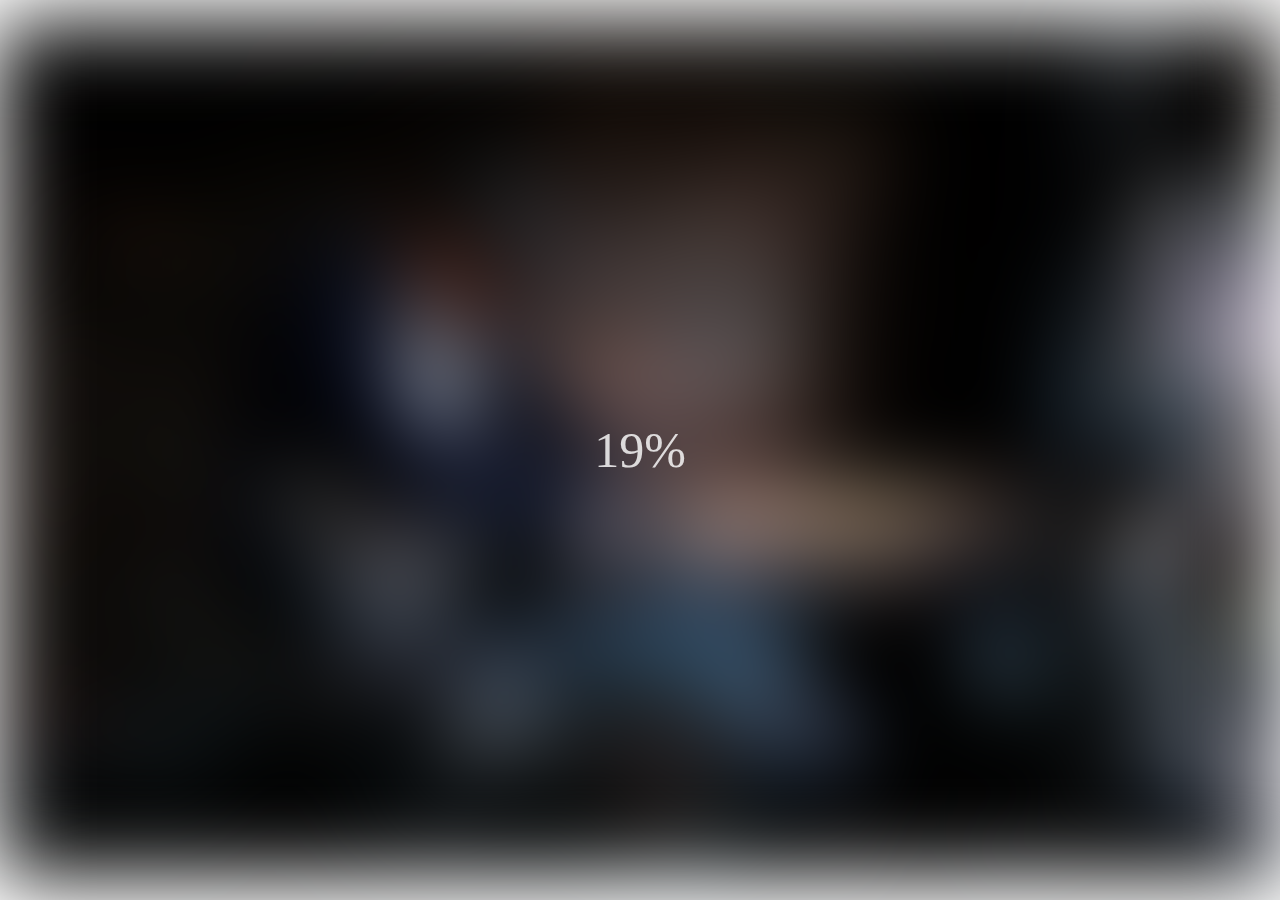
<file: fifth/index.html>
<!DOCTYPE html>
<html lang="en">
<head>
    <meta charset="UTF-8">
    <meta http-equiv="X-UA-Compatible" content="IE=edge">
    <meta name="viewport" content="width=device-width, initial-scale=1.0">
    <title>Document</title>
    <link rel="stylesheet" href="./style.css">
</head>
<body>
    <div class="bg"></div>
    <div class="loading"></div>
    <script>
        let bg = document.querySelector('.bg');
        let loading = document.querySelector('.loading');
        let timer = setInterval(load , 30);
        let num = 0;
        function load(){
            num++;
            if(num > 99){
                clearInterval(timer)
            }
            loading.innerHTML = num +'%';
            loading.style.opacity =  - num / 100 + 1 ;
            bg.style.filter = `blur(${- num * 50 / 100 + 50 }px)`
        }
    </script>
</body>
</html>
</file>
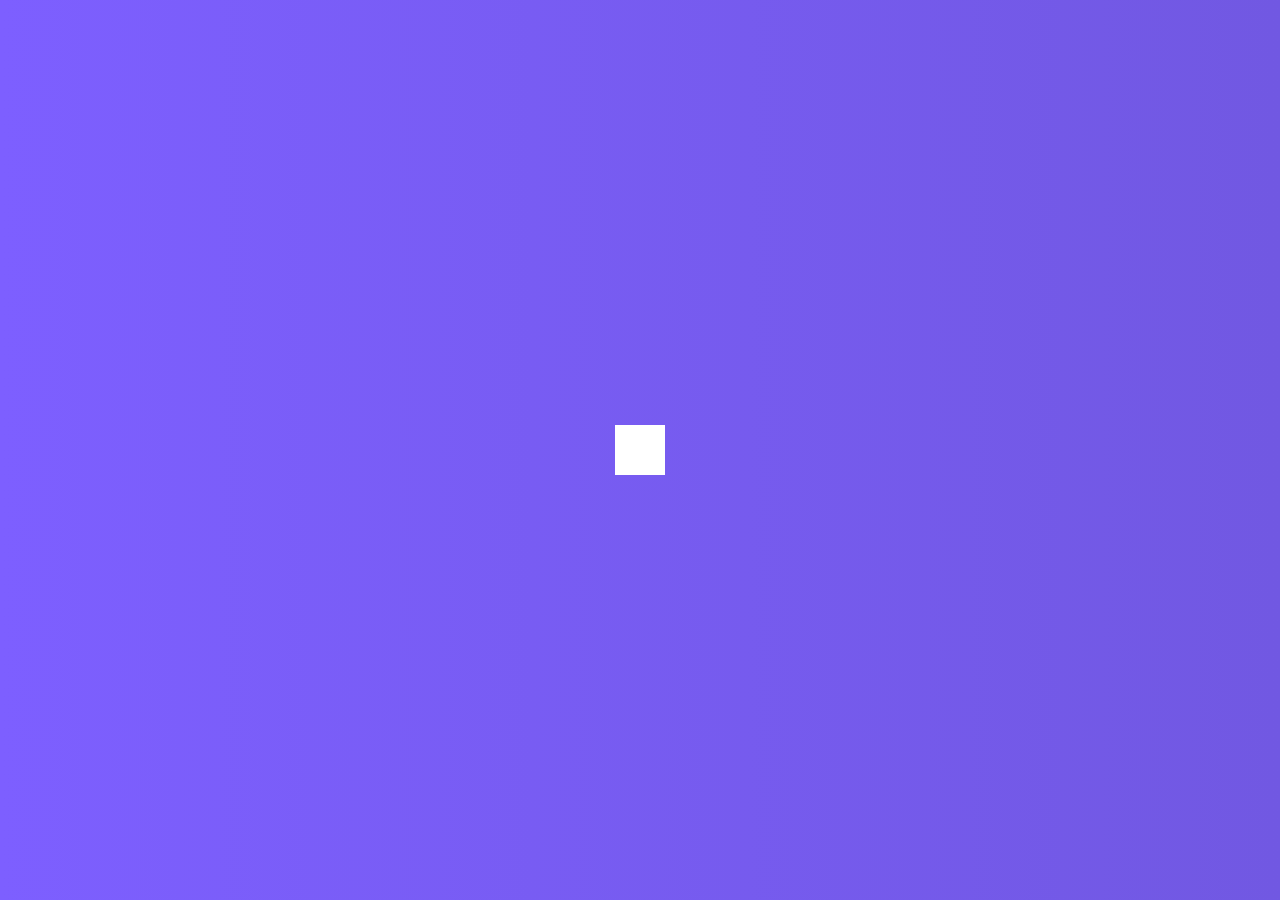
<file: fouth/index.html>
<!DOCTYPE html>
<html lang="en">
<head>
    <meta charset="UTF-8">
    <meta http-equiv="X-UA-Compatible" content="IE=edge">
    <meta name="viewport" content="width=device-width, initial-scale=1.0">
    <title>Document</title>
    <link rel="stylesheet" href="https://cdnjs.cloudflare.com/ajax/libs/font-awesome/5.14.0/css/all.min.css"
        integrity="sha512-1PKOgIY59xJ8Co8+NE6FZ+LOAZKjy+KY8iq0G4B3CyeY6wYHN3yt9PW0XpSriVlkMXe40PTKnXrLnZ9+fkDaog=="
        crossorigin="anonymous" />
    <link rel="stylesheet" href="./style.css">
</head>
<body>
    <div class="container" >
        <input class="input" placeholder="请输入..." type="text">
        <button class="btn" id="btn">
            <i class="fas fa-search"></i>
        </button>
    </div>
    <script>
        let btn = document.getElementById('btn');
        let container = document.querySelector('.container');
        let input = document.querySelector('.input')
        btn.onclick = () =>{
            container.classList.toggle('active');
            input.focus()
        }
    </script>
</body>
</html>
</file>
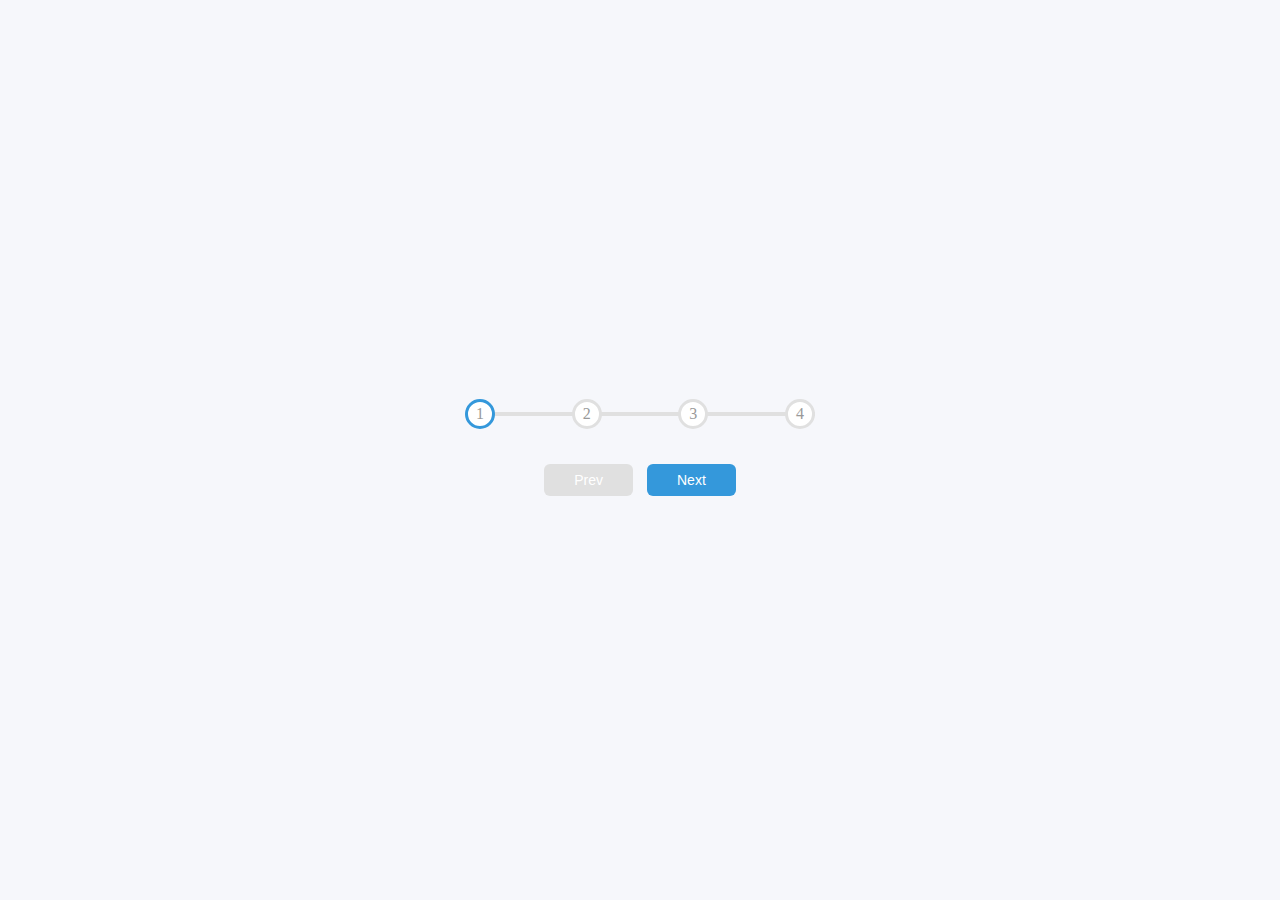
<file: second/index.html>
<!DOCTYPE html>
<html lang="en">
<head>
    <meta charset="UTF-8">
    <meta http-equiv="X-UA-Compatible" content="IE=edge">
    <meta name="viewport" content="width=device-width, initial-scale=1.0">
    <title>Document</title>
    <link rel="stylesheet" href="./index.css">
</head>
<body>
    <div class="container">
        <div class="progress-container">
            <div class="progress" id="progress"></div>
            <div class="circle active">1</div>
            <div class="circle">2</div>
            <div class="circle">3</div>
            <div class="circle">4</div>
        </div>
        <button class="btn" disabled id="prev">Prev</button>
        <button class="btn" id="next">Next</button>
    </div>
    <script>
        let progress = document.getElementById('progress');
        let prex = document.getElementById('prex');
        let next = document.getElementById('next');
        let circles = document.querySelectorAll('.circle');
        let currentIndex = 1;
        prev.onclick = ()=>{
            currentIndex--;
            if(currentIndex < 1){
                currentIndex = 1
            }
            update()
        }
        next.onclick = ()=>{
            currentIndex++;
            if(currentIndex > circles.length){
                currentIndex = circles.length
            }
            update()
        }
        function update(){
            circles.forEach((circle,index)=>{
                if(index <= currentIndex - 1){
                    circle.classList.add('active')
                }else{
                    circle.classList.remove('active')
                }
            })
            let actives = document.querySelectorAll('.active');
            let width = (actives.length -1 ) / (circles.length - 1) *100 +'%';
            progress.style.width = width
            if(currentIndex === 1){
                prev.disabled = true;
            }else if(currentIndex === circles.length){
                next.disabled = true;
            }else{
                next.disabled = false;
                prev.disabled = false;
            }
        }
    </script>
</body>
</html>
</file>
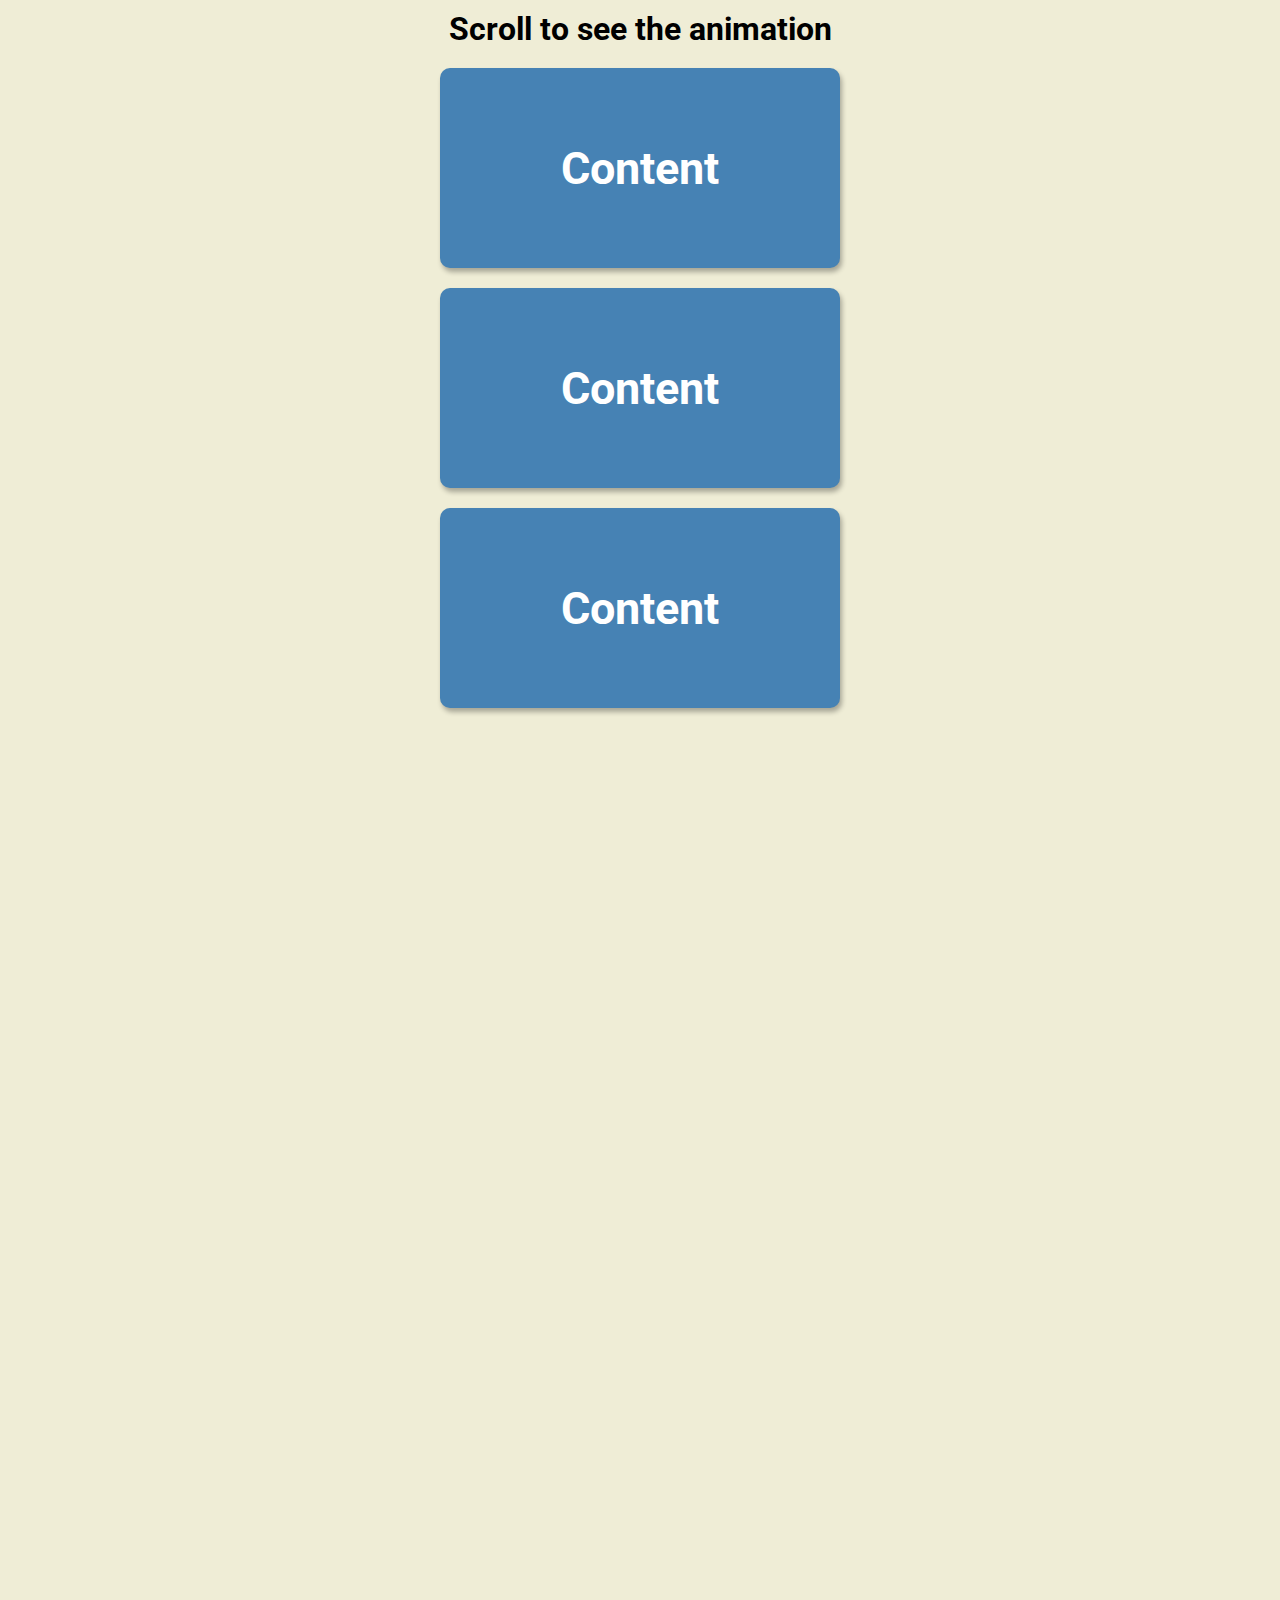
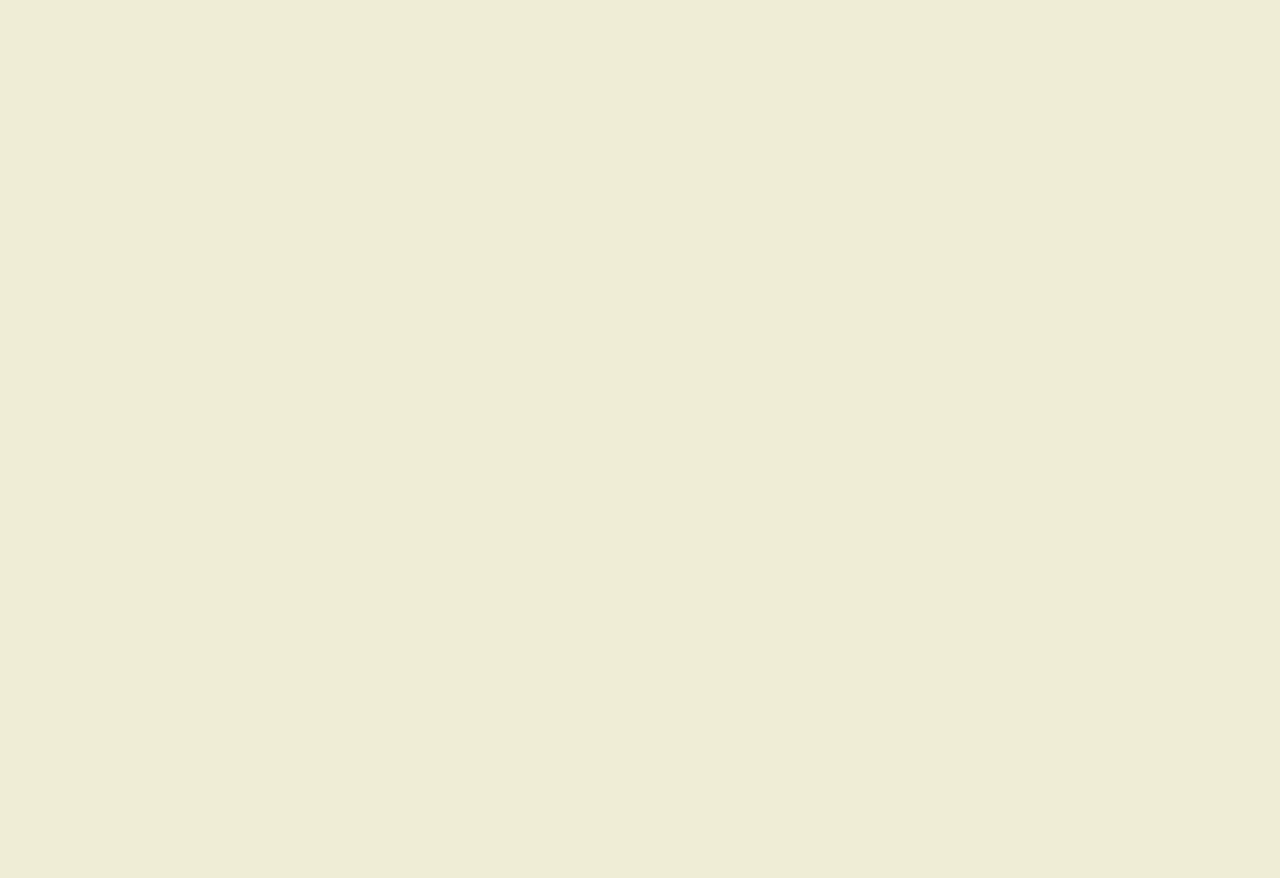
<file: sixth/index.html>
<!DOCTYPE html>
<html lang="en">
<head>
    <meta charset="UTF-8">
    <meta http-equiv="X-UA-Compatible" content="IE=edge">
    <meta name="viewport" content="width=device-width, initial-scale=1.0">
    <title>Document</title>
    <link rel="stylesheet" href="./style.css">
</head>
<body>
    <h1>Scroll to see the animation</h1>
    <div class="box-container active"><h2>Content</h2></div>
    <div class="box-container active"><h2>Content</h2></div>
    <div class="box-container active"><h2>Content</h2></div>
    <div class="box-container"><h2>Content</h2></div>
    <div class="box-container"><h2>Content</h2></div>
    <div class="box-container"><h2>Content</h2></div>
    <div class="box-container"><h2>Content</h2></div>
    <div class="box-container"><h2>Content</h2></div>
    <div class="box-container"><h2>Content</h2></div>
    <div class="box-container"><h2>Content</h2></div>
    <div class="box-container"><h2>Content</h2></div>
    <script>
        let boxs = document.querySelectorAll('.box-container');
        window.addEventListener('scroll', function(){
            let innerHeight = window.innerHeight / 5 * 4;
            console.log(innerHeight);
            boxs.forEach(box => {
                let top = box.getBoundingClientRect().top;
                if (top < innerHeight) {
                    box.classList.add('active')
                } else {
                    box.classList.remove('active')
                }
            })
        });
    </script>
</body>
</html>
</file>
<file: fifth/style.css>
@import url('https://fonts.googleapis.com/css?family=Ubuntu');
/* url('https://images.unsplash.com/photo-1576161787924-01bb08dad4a4?ixlib=rb-1.2.1&ixid=eyJhcHBfaWQiOjEyMDd9&auto=format&fit=crop&w=2104&q=80') */
*{
    padding: 0;
    margin: 0;
    box-sizing: border-box;
}
body{
    display: flex;
    justify-content: center;
    align-items: center;
    overflow: hidden;
    height: 100vh;
    position: relative;
}
.bg{
    position: absolute;
    top: 0;
    left: 0;
    z-index: -1;
    width: 100%;
    height: 100%;
    background-size:100% auto;
    background-position: center center ;
    background-repeat: no-repeat;
    background-image: url('./img/photo-1576161787924-01bb08dad4a4.avif');
}
.loading{
        font-size: 50px;
    color: #fff;
}
</file>
<file: fouth/style.css>
@import url("https://fonts.googleapis.com/css?family=Lato&display=swap");
* {
  padding: 0;
  margin: 0;
  box-sizing: border-box;
}
body {
  background-image: linear-gradient(90deg, #7d5fff, #7158e2);
  font-family: "Roboto", sans-serif;
  height: 100vh;
  display: flex;
  justify-content: center;
  align-items: center;
  overflow: hidden;
}
.input {
  background-color: #fff;
  border: 0;
  padding: 15px;
  height: 50px;
  width: 50px;
  transition: width 0.3s ease;
}
.btn {
  border: 0;
  position: absolute;
  top: 0;
  left: 0;
  height: 50px;
  width: 50px;
  background-color: #fff;
  transition: transform 0.3s ease;
  cursor: pointer;
  font-size: 24px;
}
.btn:focus,
.input:focus {
  outline: none;
}
.container {
  position: relative;
}
.container.active .input {
  width: 200px;
}
.container.active .btn {
  transform: translateX(198px);
}
</file>
<file: second/index.css>
* {
  padding: 0;
  margin: 0;
  box-sizing: border-box;
}
:root {
  --line-border-fill: #3498db;
  --line-border-empty: #e0e0e0;
}
body {
  display: flex;
  justify-content: center;
  align-items: center;
  height: 100vh;
  background-color: #f6f7fb;
}
.container {
  text-align: center;
}
.progress-container {
  margin-bottom: 30px;
  max-width: 100%;
  width: 350px;
  display: flex;
  justify-content: space-between;
  align-items: center;
  position: relative;
}
.progress {
  width: 0%;
  position: absolute;
transform: translateY(-50%);
  top: 50%;
  left: 0;
  height: 4px;
  background-color: var(--line-border-fill);
  transition: width 0.4s ease;
}
.progress-container::before{
    content: '';
    width: 100%;
    z-index: -1;
    transform: translateY(-50%);
    position: absolute;
        top: 50%;
        left: 0;
        height: 4px;
        background-color: var(--line-border-empty);
}
.circle {
    z-index: 1;
  display: flex;
  align-items: center;
  justify-content: center;
  background-color: #fff;
  color: #999;
  border-radius: 50%;
  height: 30px;
  width: 30px;
  border: 3px solid var(--line-border-empty);
  transition: all 0.4s ease;
}
.btn {
  color: #fff;
  border: 0;
  border-radius: 6px;
  cursor: pointer;
  background-color: var(--line-border-fill);
  padding: 8px 30px;
  margin: 5px;
  font-size: 14px;
}
.active {
  border: 3px solid var(--line-border-fill);
}
.btn:disabled {
  background-color: var(--line-border-empty);
  cursor: not-allowed;
}
</file>
<file: sixth/style.css>
@import url('https://fonts.googleapis.com/css2?family=Roboto:wght@400;700&display=swap');
* {
  padding: 0;
  margin: 0;
  box-sizing: border-box;
}
body {
  background-color: #efedd6;
  font-family: "Roboto", sans-serif;
  display: flex;
  flex-direction: column;
  justify-content: center;
  align-items: center;
  overflow-x: hidden;
}
h1{
    margin: 10px;
}
.box-container{
  display: flex;
  justify-content: center;
  align-items: center;
  box-shadow: 2px 4px 5px rgb(0 0 0 / 30%);
  background-color: steelblue;
  color: #fff;
  width: 400px;
  height: 200px;
  margin: 10px;
  border-radius: 10px;
  transform: translate(-300%);
  transition: all 0.5s ease;
}
.box-container:nth-of-type(even){
  transform: translate(300%);
}
.box-container.active{
  transform: translate(0);
}
h2{
  font-size: 45px;
}
</file>
